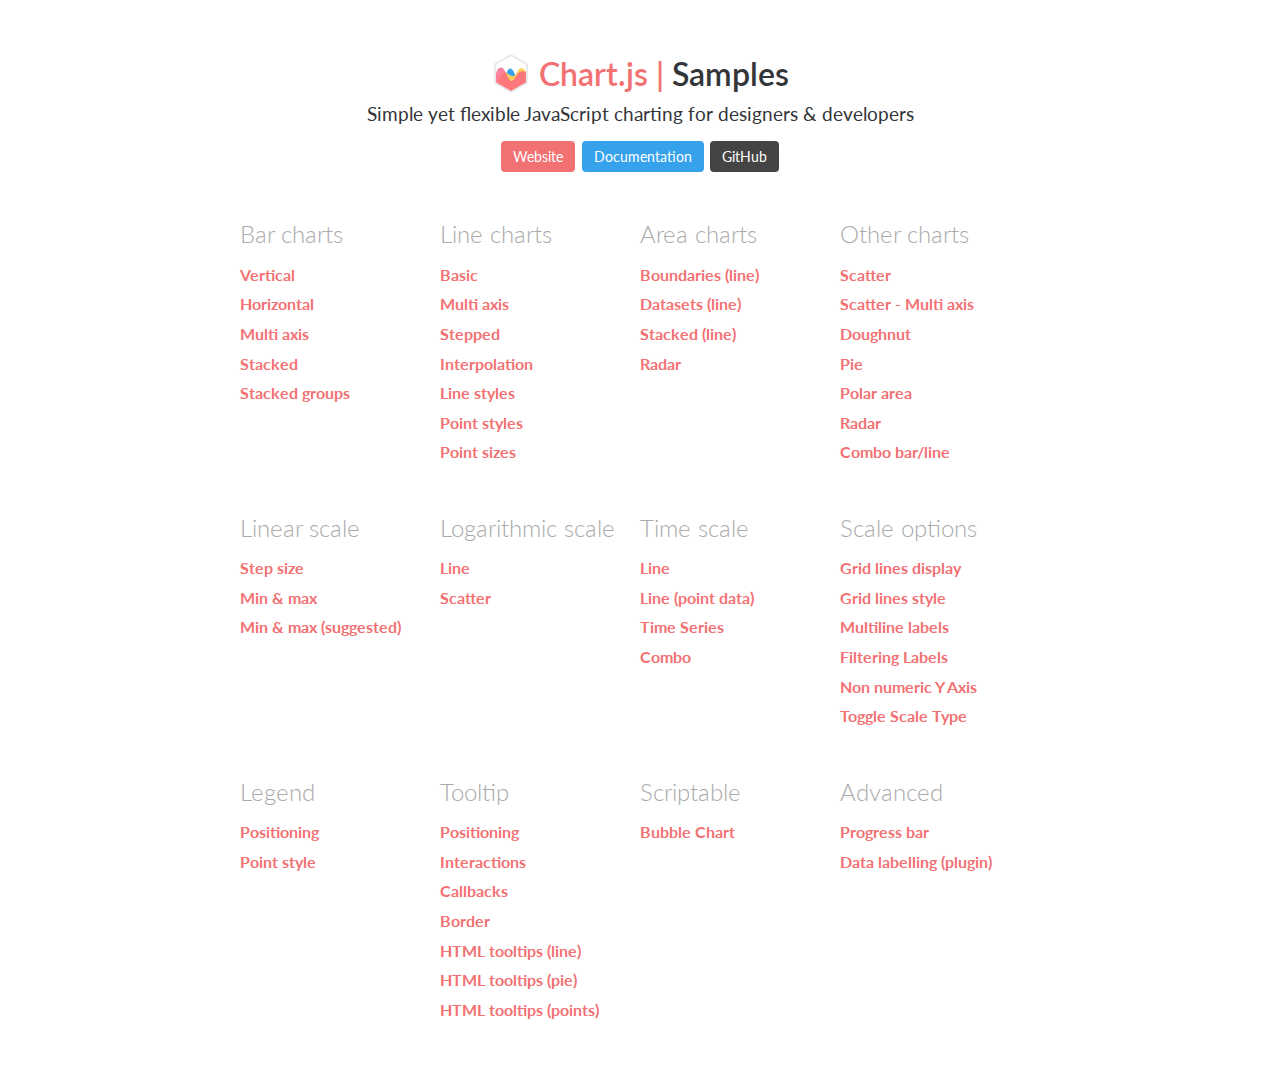
<file: Alfaros/static/Chart.js/samples/index.html>
<!DOCTYPE html>
<html lang="en-US">
<head>
	<meta charset="utf-8">
	<meta http-equiv="X-UA-Compatible" content="IE=Edge">
	<meta name="viewport" content="width=device-width, initial-scale=1">
	<link rel="stylesheet" type="text/css" href="style.css">
	<link rel="icon" href="favicon.ico">
	<script src="samples.js"></script>
	<script src="utils.js"></script>
	<title>Chart.js samples</title>
</head>
<body>
	<div class="content">
		<div class="header">
			<div class="chartjs-title">Samples</div>
			<div class="chartjs-caption">Simple yet flexible JavaScript charting for designers &amp; developers</div>
			<div class="chartjs-links">
				<a class="btn btn-chartjs" href="http://www.chartjs.org">Website</a>
				<a class="btn btn-docs" href="http://www.chartjs.org/docs">Documentation</a>
				<a class="btn btn-gh" href="https://github.com/chartjs/Chart.js">GitHub</a>
			</div>
		</div>

		<div id="categories" class="samples-categories"></div>
	</div>

	<script>
		function createCategory(item) {
			var el = document.createElement('div');
			el.className = 'samples-category';
			el.innerHTML =
				'<div class="title">' + item.title + '</div>' +
				'<div class="items"></div>';
			return el;
		}

		function createEntry(item) {
			var el = document.createElement('div');
			el.className = 'samples-entry';
			el.innerHTML = '<a class="title" href="' + item.path + '">' + item.title + '</a>';
			return el;
		}

		var categories = document.getElementById('categories');
		Samples.items.forEach(function(item) {
			var category = createCategory(item);
			var children = category.getElementsByClassName('items')[0];

			(item.items || []).forEach(function(item2) {
				children.appendChild(createEntry(item2));
			});

			categories.appendChild(category);
		});
	</script>
</body>
</html>
</file>
<file: Alfaros/static/Chart.js/samples/style.css>
@import url('https://maxcdn.bootstrapcdn.com/font-awesome/4.7.0/css/font-awesome.min.css');
@import url('https://fonts.googleapis.com/css?family=Lato:100,300,400,700,900');

body, html {
	color: #333538;
	font-family: 'Lato', sans-serif;
	line-height: 1.6;
	padding: 0;
	margin: 0;
}

a {
	color: #f27173;
	text-decoration: none;
}

a:hover {
	color: #e25f5f;
	text-decoration: underline;
}

.content {
	max-width: 800px;
	margin: auto;
	padding: 16px 32px;
}

.header {
	text-align: center;
	padding: 32px 0;
}

.wrapper {
	min-height: 400px;
	padding: 16px 0;
	position: relative;
}

.wrapper.col-2 {
	display: inline-block;
	min-height: 256px;
	width: 49%;
}

@media (max-width: 400px) {
	.wrapper.col-2 {
		width: 100%
	}
}

.wrapper canvas {
	-moz-user-select: none;
	-webkit-user-select: none;
	-ms-user-select: none;
}

.toolbar {
	display: flex;
}

.toolbar > * {
	margin: 0 8px 0 0;
}

.btn {
	background-color: #aaa;
	border-radius: 4px;
	color: white;
	padding: 0.25rem 0.75rem;
}

.btn .fa {
	font-size: 1rem;
}

.btn:hover {
	background-color: #888;
	color: white;
	text-decoration: none;
}

.btn-chartjs { background-color: #f27173; }
.btn-chartjs:hover { background-color: #e25f5f; }
.btn-docs:hover { background-color: #2793db; }
.btn-docs { background-color: #36A2EB; }
.btn-docs:hover { background-color: #2793db; }
.btn-gh { background-color: #444; }
.btn-gh:hover { background-color: #333; }

.btn-on {
	border-style: inset;
}

.chartjs-title {
	font-size: 2rem;
	font-weight: 600;
	white-space: nowrap;
}

.chartjs-title::before {
	background-image: url(logo.svg);
	background-position: left center;
	background-repeat: no-repeat;
	background-size: 40px;
	content: 'Chart.js | ';
	color: #f27173;
	font-weight: 600;
	padding-left: 48px;
}

.chartjs-caption {
	font-size: 1.2rem;
}

.chartjs-links {
	display: flex;
	justify-content: center;
	padding: 8px 0;
}

.chartjs-links a {
	align-items: center;
	display: flex;
	font-size: 0.9rem;
	margin: 0.2rem;
}

.chartjs-links .fa:before {
	margin-right: 0.5em;
}

.samples-category {
	display: inline-block;
	margin-bottom: 32px;
	vertical-align: top;
	width: 25%;
}

.samples-category > .title {
	color: #aaa;
	font-weight: 300;
	font-size: 1.5rem;
}

.samples-category:hover > .title {
	color: black;
}

.samples-category > .items {
	padding: 8px 0;
}

.samples-entry {
	padding: 0 0 4px 0;
}

.samples-entry > .title {
	font-weight: 700;
}

@media (max-width: 640px) {
	.samples-category { width: 33%; }
}

@media (max-width: 512px) {
	.samples-category { width: 50%; }
}

@media (max-width: 420px) {
	.chartjs-caption { font-size: 1.05rem; }
	.chartjs-title::before { content: ''; }
	.chartjs-links a { flex-direction: column; }
	.chartjs-links .fa { margin: 0 }
	.samples-category { width: 100%; }
}

.analyser table {
	color: #333;
	font-size: 0.9rem;
	margin: 8px 0;
	width: 100%
}

.analyser th {
	background-color: #f0f0f0;
	padding: 2px;
}

.analyser td {
	padding: 2px;
	text-align: center;
}
</file>
